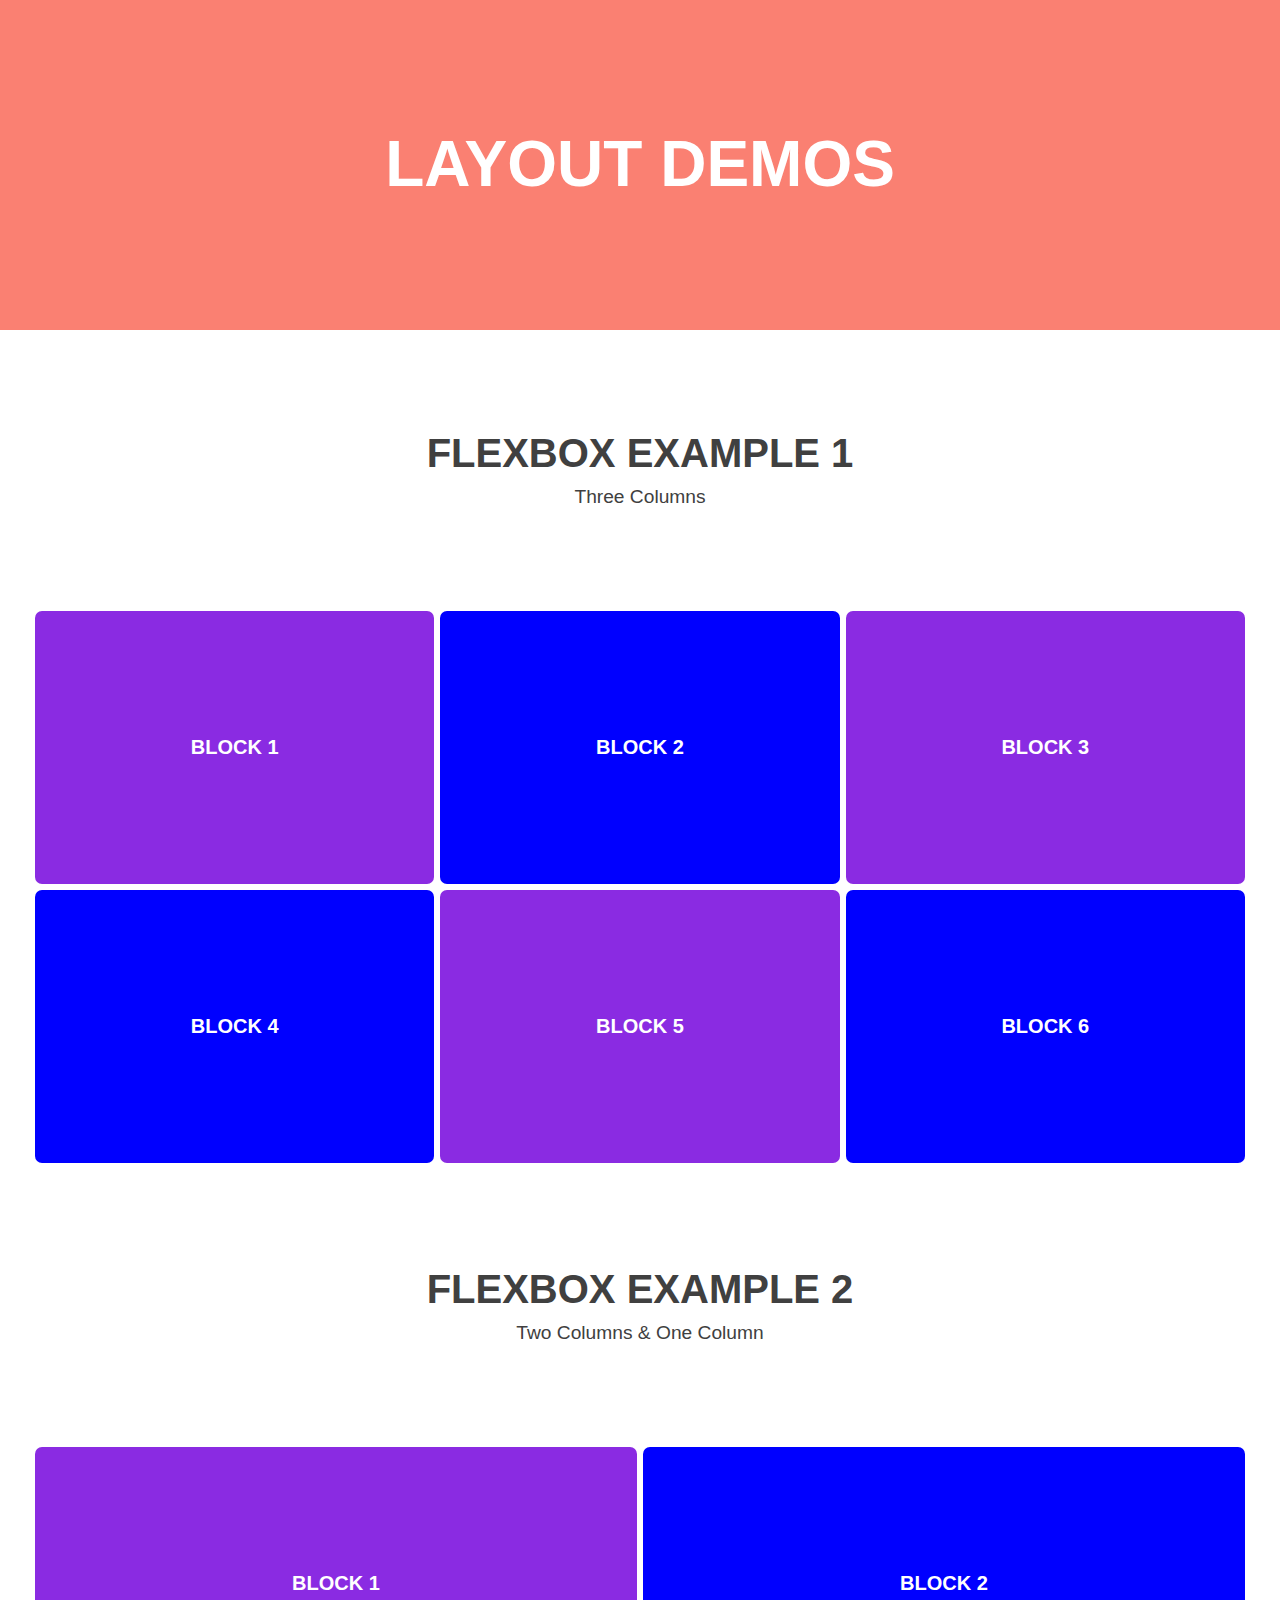
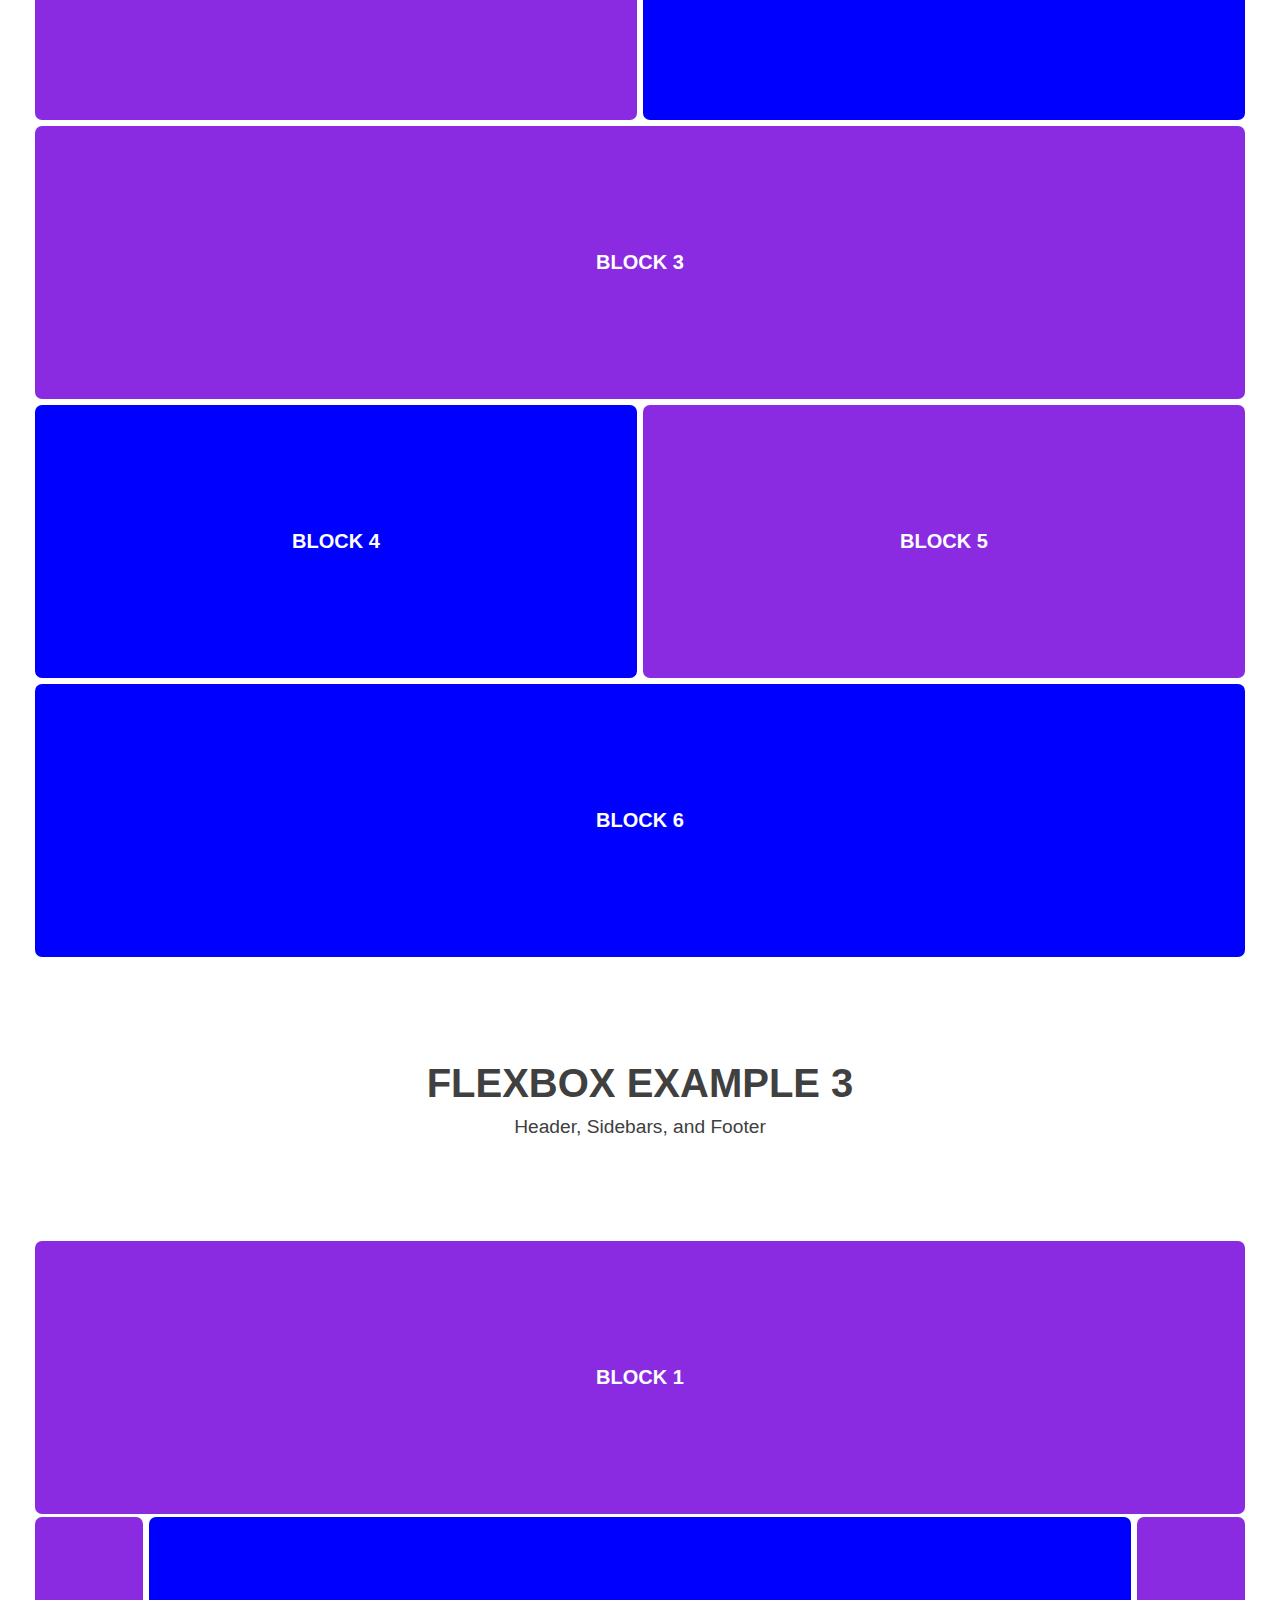
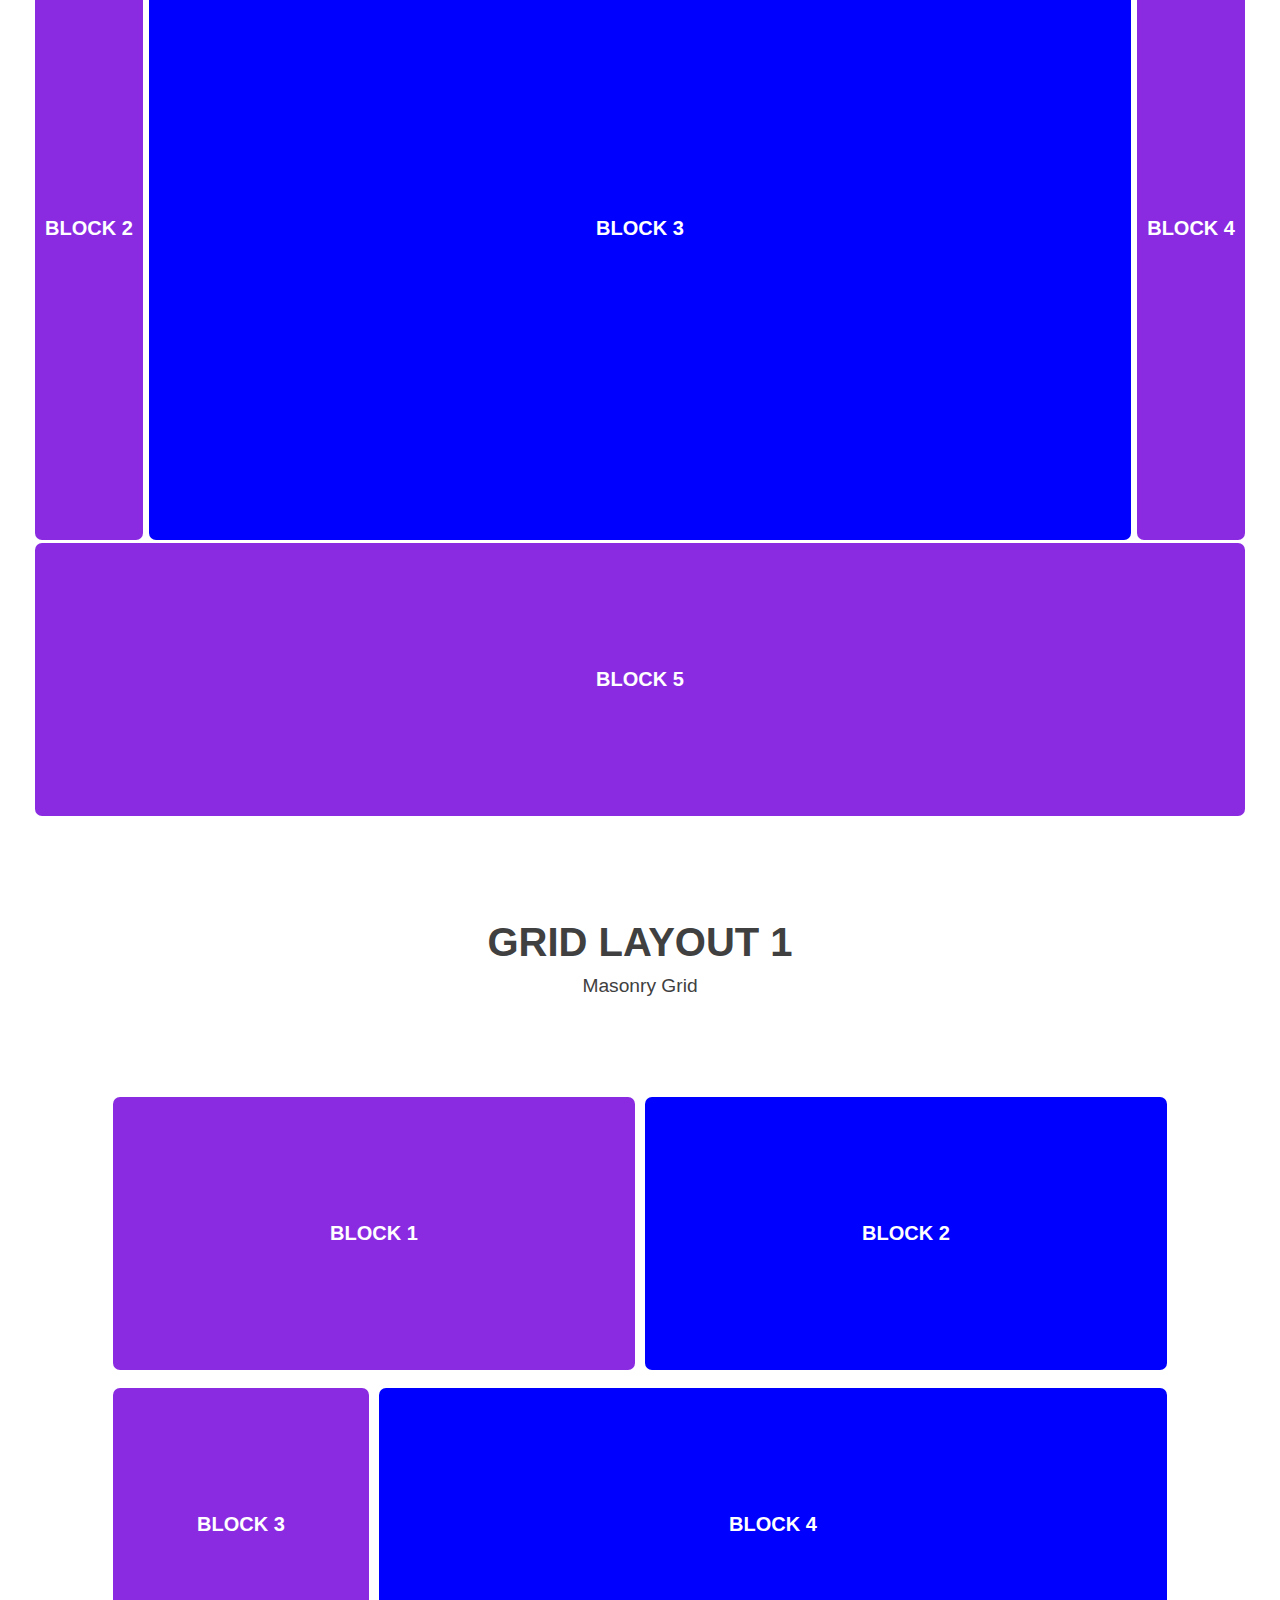
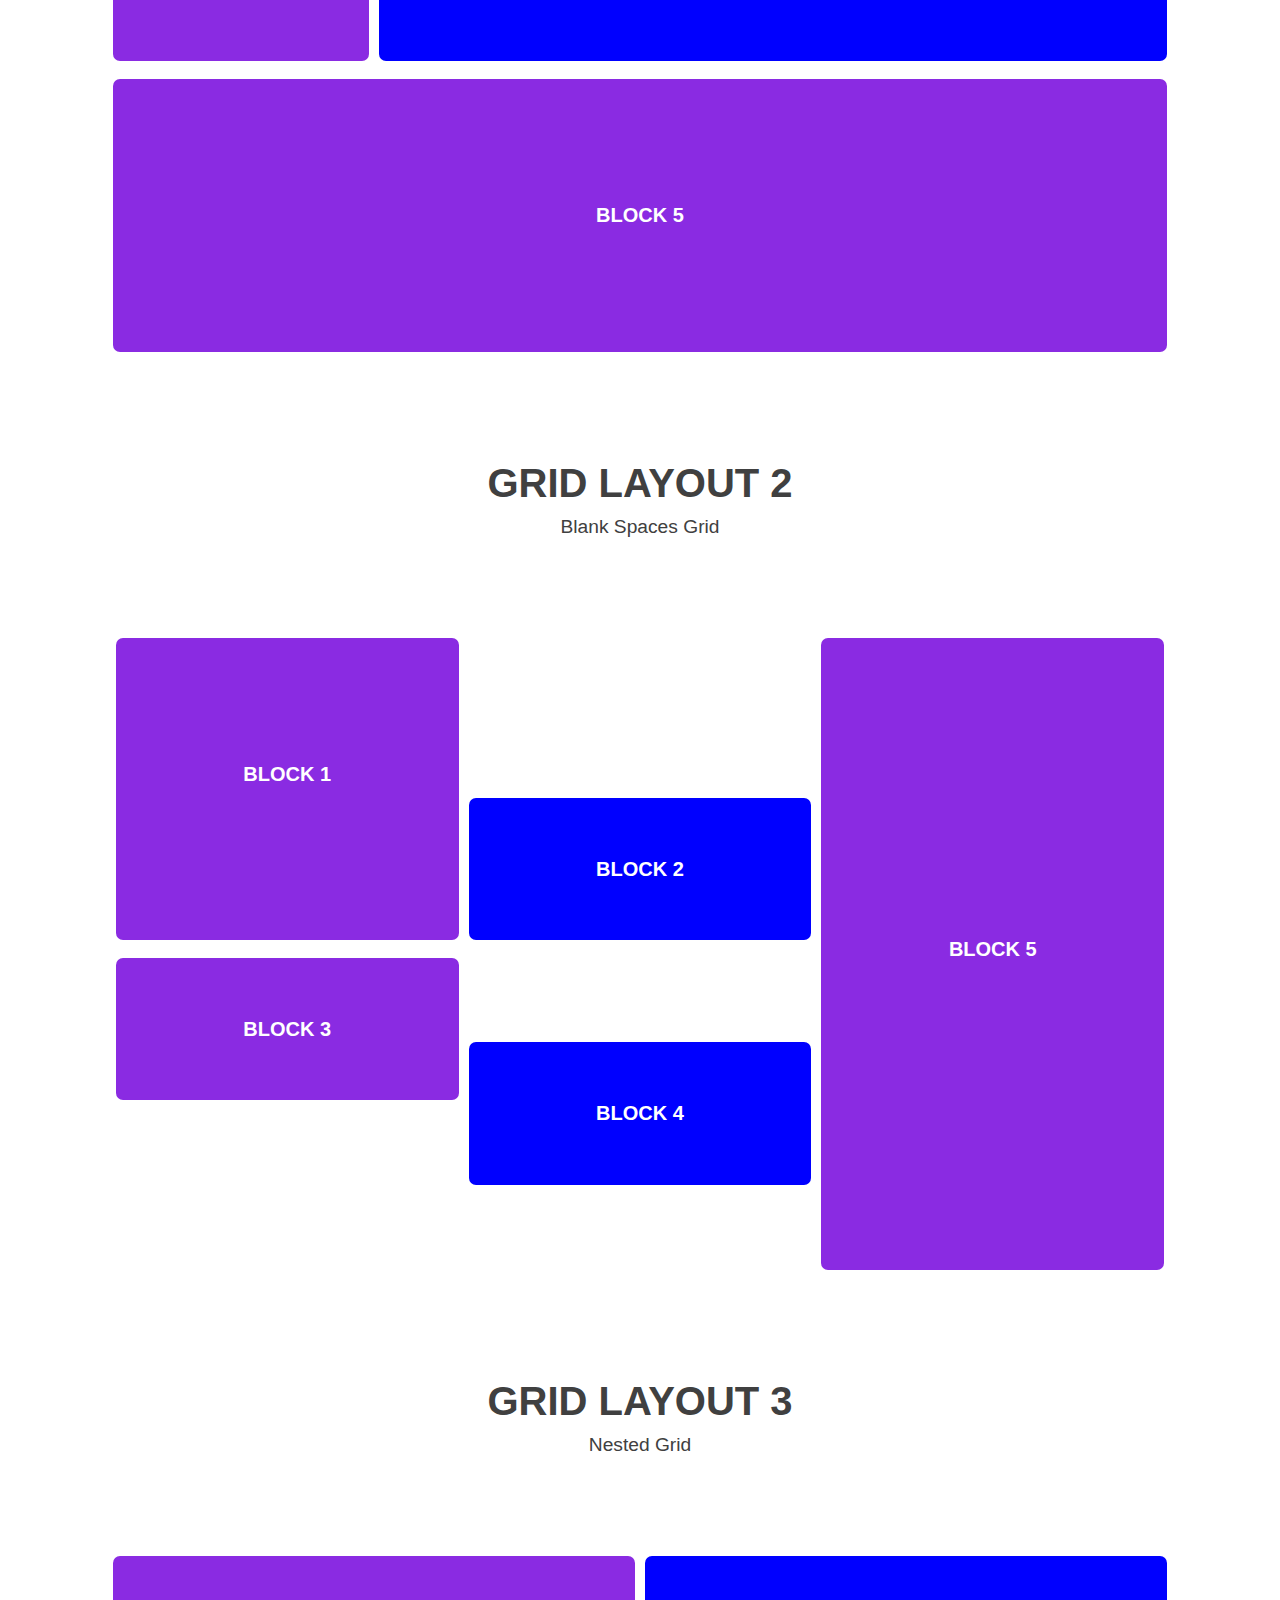
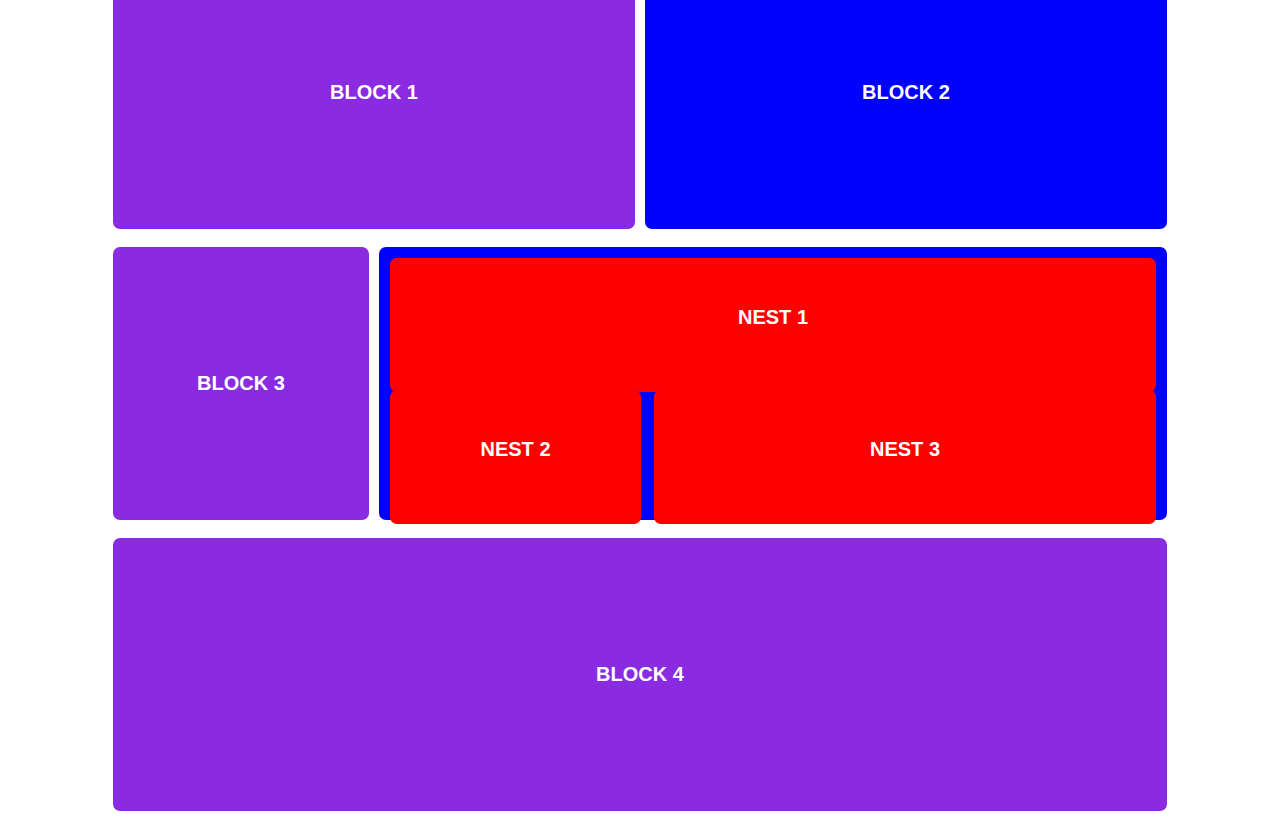
<file: layouts.html>
<!DOCTYPE html>

<html lang="en">
  <head>
    <meta charset="utf-8" />
    <meta name="viewport" content="width=device-width, initial-scale=1" />
    <title>Flexbox & Grid Demo</title>
    <meta
      name="description"
      content="Float, Flexbox, & Grid Demo for Blake's Portfolio"
    />
    <meta name="author" content="Blake Runyon" />

    <link rel="stylesheet" href="style.css" />
    <link rel="stylesheet" href="/normalize.css" />
  </head>
  <body>
    <header>Layout Demos</header>
    <section>
      <div class="section-headings">
        <h1>Flexbox Example 1</h1>
        <p>Three Columns</p>
      </div>
      <div class="flex-container">
        <div class="flex-item-type1 style-item">
          <p>Block 1</p>
        </div>
        <div class="flex-item-type1 style-item">
          <p>Block 2</p>
        </div>
        <div class="flex-item-type1 style-item">
          <p>Block 3</p>
        </div>
        <div class="flex-item-type1 style-item">
          <p>Block 4</p>
        </div>
        <div class="flex-item-type1 style-item">
          <p>Block 5</p>
        </div>
        <div class="flex-item-type1 style-item">
          <p>Block 6</p>
        </div>
      </div>
    </section>
    <section>
      <div class="section-headings">
        <h1>Flexbox Example 2</h1>
        <p>Two Columns & One Column</p>
      </div>
      <div class="flex-container">
        <div class="flex-item-type2 style-item">
          <p>Block 1</p>
        </div>
        <div class="flex-item-type2 style-item">
          <p>Block 2</p>
        </div>
        <div class="flex-item-type2 style-item">
          <p>Block 3</p>
        </div>
        <div class="flex-item-type2 style-item">
          <p>Block 4</p>
        </div>
        <div class="flex-item-type2 style-item">
          <p>Block 5</p>
        </div>
        <div class="flex-item-type2 style-item">
          <p>Block 6</p>
        </div>
      </div>
    </section>
    <section>
      <div class="section-headings">
        <h1>Flexbox Example 3</h1>
        <p>Header, Sidebars, and Footer</p>
      </div>
      <div class="flex-container">
        <div class="flex-item-type2 style-item">
          <p>Block 1</p>
        </div>
      </div>
      <div class="flex-container no-wrap">
        <div class="flex-item-type3sm style-item">
          <p>Block 2</p>
        </div>
        <div class="flex-item-type3 style-item">
          <p>Block 3</p>
        </div>
        <div class="flex-item-type3sm style-item">
          <p>Block 4</p>
        </div>
      </div>
      <div class="flex-container">
        <div class="flex-item-type2 style-item">
          <p>Block 5</p>
        </div>
      </div>
    </section>
    <section>
      <div class="section-headings">
        <h1>Grid Layout 1</h1>
        <p>Masonry Grid</p>
      </div>
      <div class="grid-container-type1">
        <div class="grid-item-a1 style-item">
          <p>Block 1</p>
        </div>
        <div class="grid-item-b1 style-item">
          <p>Block 2</p>
        </div>
        <div class="grid-item-c1 style-item">
          <p>Block 3</p>
        </div>
        <div class="grid-item-d1 style-item">
          <p>Block 4</p>
        </div>
        <div class="grid-item-e1 style-item">
          <p>Block 5</p>
        </div>
      </div>
    </section>
    <section>
      <div class="section-headings">
        <h1>Grid Layout 2</h1>
        <p>Blank Spaces Grid</p>
      </div>
      <div class="grid-container-type2">
        <div class="grid-item-a2 style-item">
          <p>Block 1</p>
        </div>
        <div class="grid-item-b2 style-item small-padding">
          <p>Block 2</p>
        </div>
        <div class="grid-item-c2 style-item small-padding">
          <p>Block 3</p>
        </div>
        <div class="grid-item-d2 style-item small-padding">
          <p>Block 4</p>
        </div>
        <div class="grid-item-e2 style-item large-padding">
          <p>Block 5</p>
        </div>
      </div>
    </section>
    <section>
      <div class="section-headings">
        <h1>Grid Layout 3</h1>
        <p>Nested Grid</p>
      </div>
      <div class="grid-container-type1">
        <div class="grid-item-a1 style-item">
          <p>Block 1</p>
        </div>
        <div class="grid-item-b1 style-item">
          <p>Block 2</p>
        </div>
        <div class="grid-item-c1 style-item">
          <p>Block 3</p>
        </div>
        <div class="grid-item-d1 style-item">
          <div class="grid-container-nested">
            <div class="grid-item-an style-item style-nested nested-padding">
              <p>Nest 1</p>
            </div>
            <div class="grid-item-bn style-item style-nested nested-padding">
              <p>Nest 2</p>
            </div>
            <div class="grid-item-cn style-item style-nested nested-padding">
              <p>Nest 3</p>
            </div>
          </div>
        </div>
        <div class="grid-item-e1 style-item">
          <p>Block 4</p>
        </div>
      </div>
    </section>
  </body>
</html>
</file>
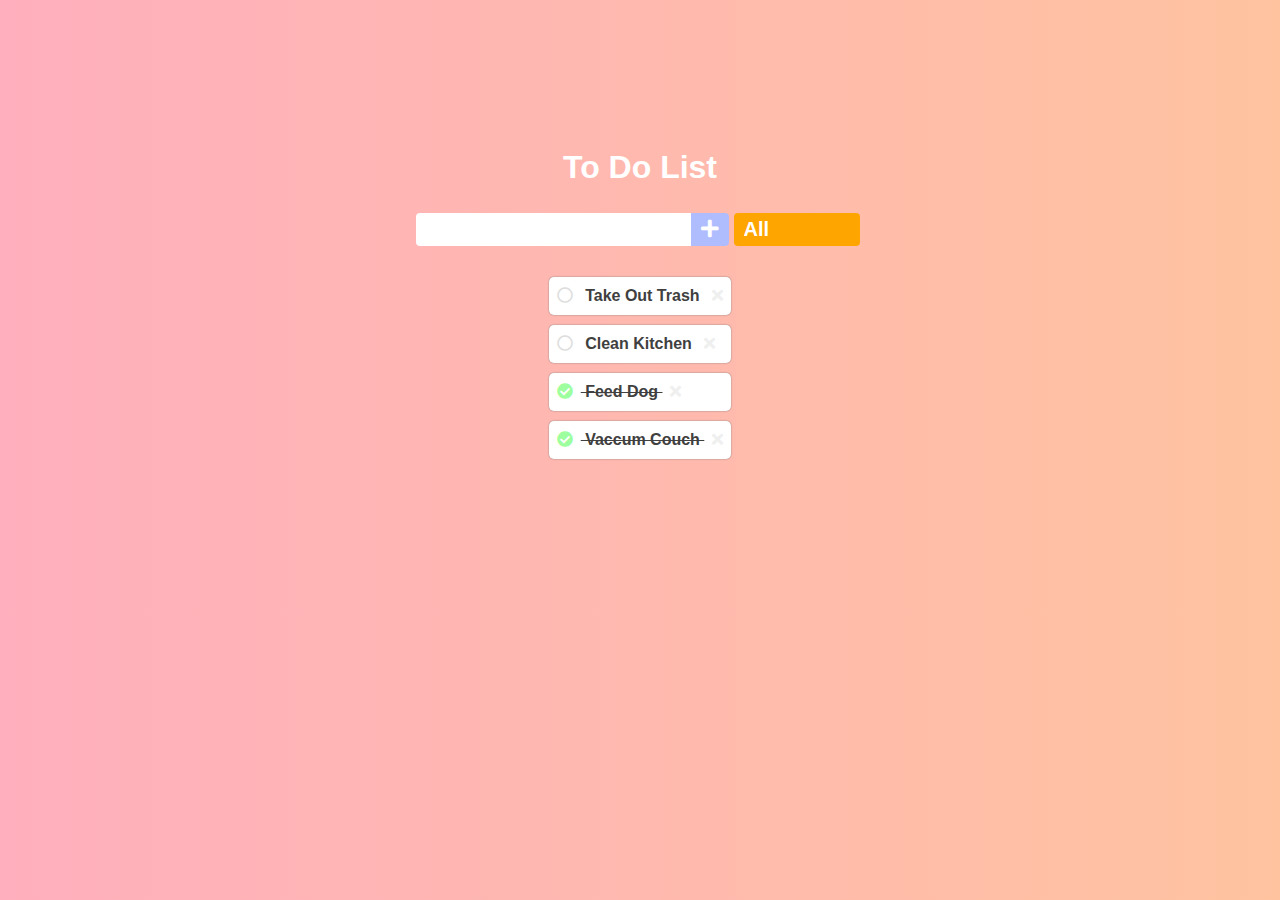
<file: to-do-list.html>
<!DOCTYPE html>
<!--[if lt IE 7]>      <html class="no-js lt-ie9 lt-ie8 lt-ie7"> <![endif]-->
<!--[if IE 7]>         <html class="no-js lt-ie9 lt-ie8"> <![endif]-->
<!--[if IE 8]>         <html class="no-js lt-ie9"> <![endif]-->
<!--[if gt IE 8]><!-->
<html class="no-js">
  <!--<![endif]-->
  <head>
    <meta charset="utf-8" />
    <meta http-equiv="X-UA-Compatible" content="IE=edge" />
    <title></title>
    <meta name="description" content="" />
    <meta name="viewport" content="width=device-width, initial-scale=1" />
    <link rel="stylesheet" href="style.css" />
    <link
      href="https://cdnjs.cloudflare.com/ajax/libs/font-awesome/5.14.0/css/all.min.css"
      rel="stylesheet"
      type="text/css"
    />
    <style>
      body {
        background-image: linear-gradient(to right, #ffafbd, #ffc3a0);
      }
    </style>
  </head>
  <body>
    <!--[if lt IE 7]>
      <p class="browsehappy">
        You are using an <strong>outdated</strong> browser. Please
        <a href="#">upgrade your browser</a> to improve your experience.
      </p>
    <![endif]-->
    <div id="list">
      <h1>To Do List</h1>
      <form id="todo-form">
        <input type="text" /><button><i class="fa fa-plus"></i></button>
        <select id="selector" form="todo-form">
          <option value="all">All</option>
          <option value="complete">Complete</option>
          <option value="incomplete">Incomplete</option>
        </select>
      </form>
      <ul id="todo-list">
        <li>
          <i class="far fa-circle"></i>
          Take Out Trash
          <i class="fas fa-times"></i>
        </li>
        <li>
          <i class="far fa-circle"></i>
          Clean Kitchen
          <i class="fas fa-times"></i>
        </li>
        <li style="display: list-item; text-decoration: line-through">
          <i class="fas fa-check-circle"></i>
          Feed Dog
          <i class="fas fa-times"></i>
        </li>
        <li style="display: list-item; text-decoration: line-through">
          <i class="fas fa-check-circle"></i>
          Vaccum Couch
          <i class="fas fa-times"></i>
        </li>
      </ul>
    </div>
    <script src="scripts.js" async defer></script>
  </body>
</html>
</file>
<file: style.css>
/* GENERAL STYLES */

body {
  font-family: helvetica;
  color: #404040;
  margin: 0;
  font-size: 16px;
}

header {
  background-color: salmon;
  text-align: center;
  font-size: 4em;
  font-weight: bold;
  text-transform: uppercase;
  color: white;
  padding: 10% 0;
}

.section-headings {
  margin: 100px auto;
}

.section-headings h1 {
  font-size: 2.5em;
  text-align: center;
  text-transform: uppercase;
  margin: 0px;
}

.section-headings p {
  margin-top: 10px;
  text-align: center;
  font-size: 1.2rem;
}

.style-item {
  font-size: 20px;
  text-transform: uppercase;
  font-weight: bold;
  color: white;
  border-radius: 7px;
  background-color: blue;
  margin-bottom: 8px;
}

.style-item p {
  margin: auto 0;
  padding: 125px 0px;
  text-align: center;
}

.style-nested {
  margin: 0;
}

.style-nested p {
  background-color: red;
  border-radius: 7px;
}

.style-item:nth-child(odd) {
  background-color: blueviolet;
}

.large-padding p {
  padding: 300px 0px;
}

.small-padding p {
  padding: 60px 0px;
}

.nested-padding p {
  padding: 48px 0;
  min-height: 32%;
}

/* FLEXBOX LAYOUTS */

.flex-container {
  display: flex;
  flex-wrap: wrap;
  justify-content: space-between;
  margin: 0 2.5%;
}

.no-wrap {
  flex-wrap: nowrap;
}

.no-wrap p {
  padding: 300px 10px;
}

.flex-item-type1 {
  flex: 32%;
  min-width: 250px;
  margin: 3px;
}

.flex-item-type2 {
  flex: 49%;
  min-width: 250px;
  margin: 3px;
}

.flex-item-type2:nth-child(3) {
  flex: 100%;
  margin: 3px;
}

.flex-item-type3 {
  flex: 1;
  margin: 0 3px;
}

.flex-item-type3sm {
  margin: 0 3px;
}

/* GRID LAYOUTS */

/* GRID 1 */

.grid-container-type1 {
  display: grid;
  grid-template-columns: repeat(4, 20%);
  grid-template-rows: auto;
  grid-template-areas:
    "a1 a1 b1 b1"
    "c1 d1 d1 d1"
    "e1 e1 e1 e1";
  column-gap: 10px;
  row-gap: 10px;
  justify-content: center;
}

.grid-item-a1 {
  grid-area: a1;
}

.grid-item-b1 {
  grid-area: b1;
}

.grid-item-c1 {
  grid-area: c1;
}

.grid-item-d1 {
  grid-area: d1;
}

.grid-item-e1 {
  grid-area: e1;
}

/* GRID 2 */

.grid-container-type2 {
  display: grid;
  grid-template-columns: repeat(6, 13%);
  grid-template-rows: repeat(4, 150px);
  column-gap: 10px;
  row-gap: 10px;
  justify-content: center;
}

.grid-item-a2 {
  grid-column: 1/3;
  grid-row: 1/3;
}

.grid-item-b2 {
  grid-column: 3/5;
  grid-row: 2/3;
}

.grid-item-c2 {
  grid-column: 1/3;
  grid-row: 3/4;
}

.grid-item-d2 {
  grid-column: 3 / 5;
  grid-row: 3 / 6;
  align-self: center;
}

.grid-item-e2 {
  grid-column: 5 / 7;
  grid-row: 1 / 6;
  align-self: stretch;
}

/* GRID 3 */

.grid-container-nested {
  display: grid;
  grid-template-columns: 1fr 2fr;
  grid-template-rows: repeat(2, 1fr);
  grid-template-areas:
    "an an"
    "bn cn";
  column-gap: 13px;
  row-gap: 13px;
  justify-content: center;
  padding: 0px;
  margin: 11px;
}

.grid-item-an {
  grid-area: an;
}

.grid-item-bn {
  grid-area: bn;
}

.grid-item-cn {
  grid-area: cn;
}

/* To Do List Styles */

#list {
  display: flex;
  margin: 10% auto;
  flex-flow: column wrap;
  align-items: center;
}

#list h1 {
  color: white;
}

#todo-form {
  display: flex;
  flex-flow: row wrap;
  justify-content: center;
}

#todo-form > [type="text"] {
  border: none;
  border-radius: 4px 0px 0px 4px;
  font-size: 20px;
  padding: 5px;
  margin: 5px 0;
  border-right: none;
  outline: none;
}

button {
  border: none;
  font-weight: bold;
  border-radius: 0px 4px 4px 0px;
  font-size: 20px;
  -webkit-appearance: none;
  color: white;
  background-color: #afbdff;
  padding: 5px 10px;
  margin: 5px 0;
  border-left: none;
  transition: 0.5s;
}

button:hover {
  color: #afbdff;
  background-color: white;
  transition: 0.5s;
}

select {
  border: none;
  font-weight: bold;
  border-radius: 4px;
  font-size: 20px;
  -webkit-appearance: none;
  color: white;
  background-color: orange;
  padding: 5px 10px;
  outline: none;
  margin: 5px;
}

#todo-list {
  list-style-type: none;
  padding-inline-start: 0px;
}

#todo-list li {
  padding: 10px 0;
  background-color: white;
  border-radius: 5px;
  box-shadow: 0px 0px 2px grey;
  margin: 10px 0;
  font-weight: bold;
}

.fa-circle {
  color: #ddd;
  padding: 0px 8px;
}

.fa-check-circle {
  color: #9dff9d;
  padding: 0px 8px;
}

.fa-circle:hover {
  color: #9dff9d;
}

.fa-times:hover {
  color: #ff9d9d;
}

.fa-times {
  color: #efefef;
  padding: 0px 8px;
}
</file>
